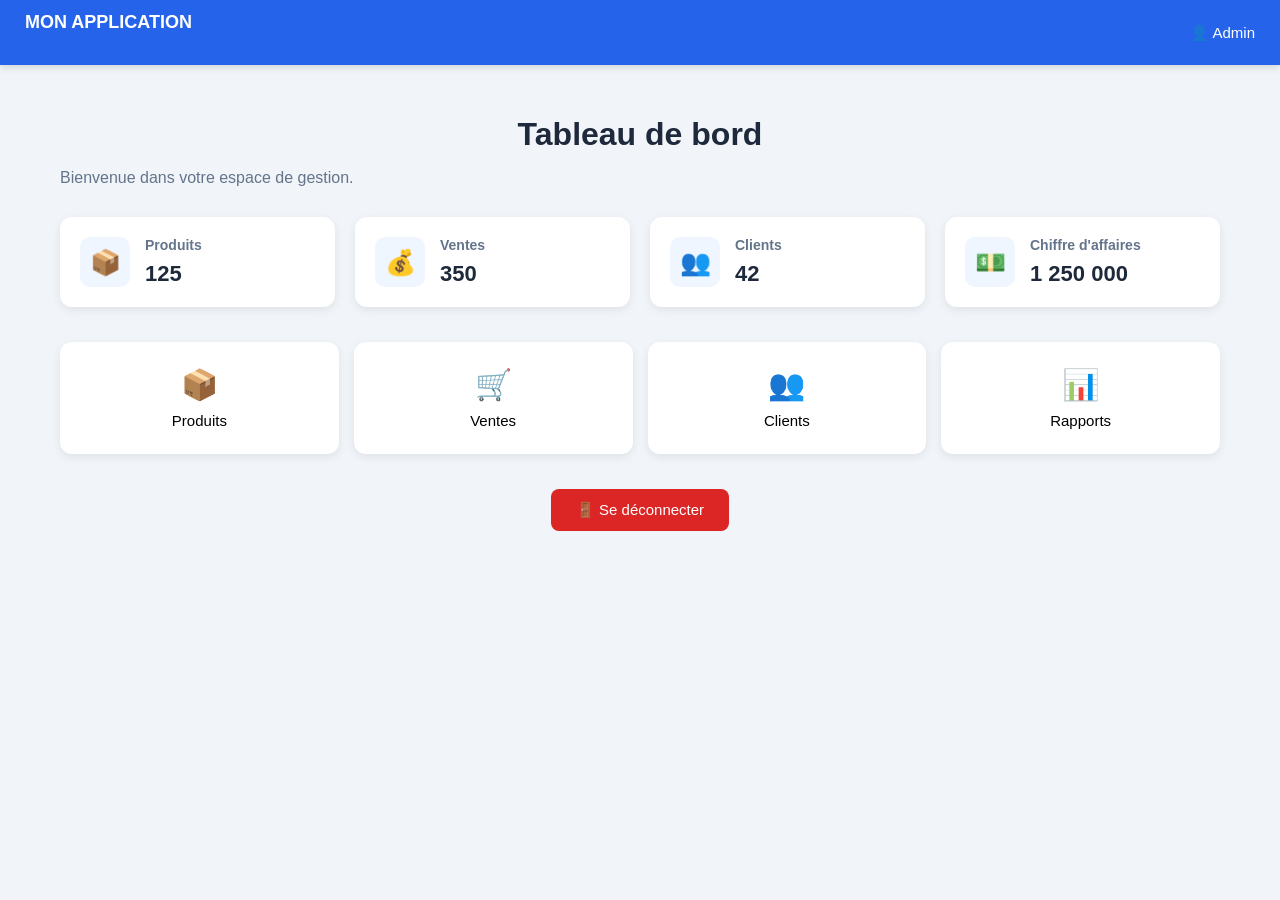
<file: dashboard.html>
<!DOCTYPE html>
<html lang="fr">

<head>

    <meta charset="UTF-8">

    <link rel="manifest" href="manifest.json">

<meta name="theme-color"
      content="#2563eb">

    <meta name="viewport"
          content="width=device-width, initial-scale=1.0">

    <meta name="theme-color"
          content="#2563eb">

    <title>Tableau de bord</title>

    <link rel="stylesheet"
          href="./style.css">

</head>

<body>

    <!-- En-tête -->
    <header class="topbar">

        <div class="logo">
            MON APPLICATION
        </div>

        <div class="user-info">
            👤 <span id="username">Admin</span>
        </div>

    </header>


    <!-- Contenu principal -->
    <main class="container">

        <h1>Tableau de bord</h1>

        <p class="welcome">
            Bienvenue dans votre espace de gestion.
        </p>


        <!-- Cartes statistiques -->
        <section class="cards">

            <div class="card">

                <div class="card-icon">
                    📦
                </div>

                <div>
                    <h3>Produits</h3>
                    <p>125</p>
                </div>

            </div>


            <div class="card">

                <div class="card-icon">
                    💰
                </div>

                <div>
                    <h3>Ventes</h3>
                    <p>350</p>
                </div>

            </div>


            <div class="card">

                <div class="card-icon">
                    👥
                </div>

                <div>
                    <h3>Clients</h3>
                    <p>42</p>
                </div>

            </div>


            <div class="card">

                <div class="card-icon">
                    💵
                </div>

                <div>
                    <h3>Chiffre d'affaires</h3>
                    <p>1 250 000</p>
                </div>

            </div>

        </section>


        <!-- Menu -->
        <section class="menu">

            <button onclick="ouvrirPage('produits')">
                📦
                <span>Produits</span>
            </button>

            <button onclick="ouvrirPage('ventes')">
                🛒
                <span>Ventes</span>
            </button>

            <button onclick="ouvrirPage('clients')">
                👥
                <span>Clients</span>
            </button>

            <button onclick="ouvrirPage('rapports')">
                📊
                <span>Rapports</span>
            </button>

        </section>


        <!-- Déconnexion -->
        <button id="logout"
                class="logout-button">

            🚪 Se déconnecter

        </button>

    </main>


    <script src="./script.js"></script>

</body>

</html>
</file>
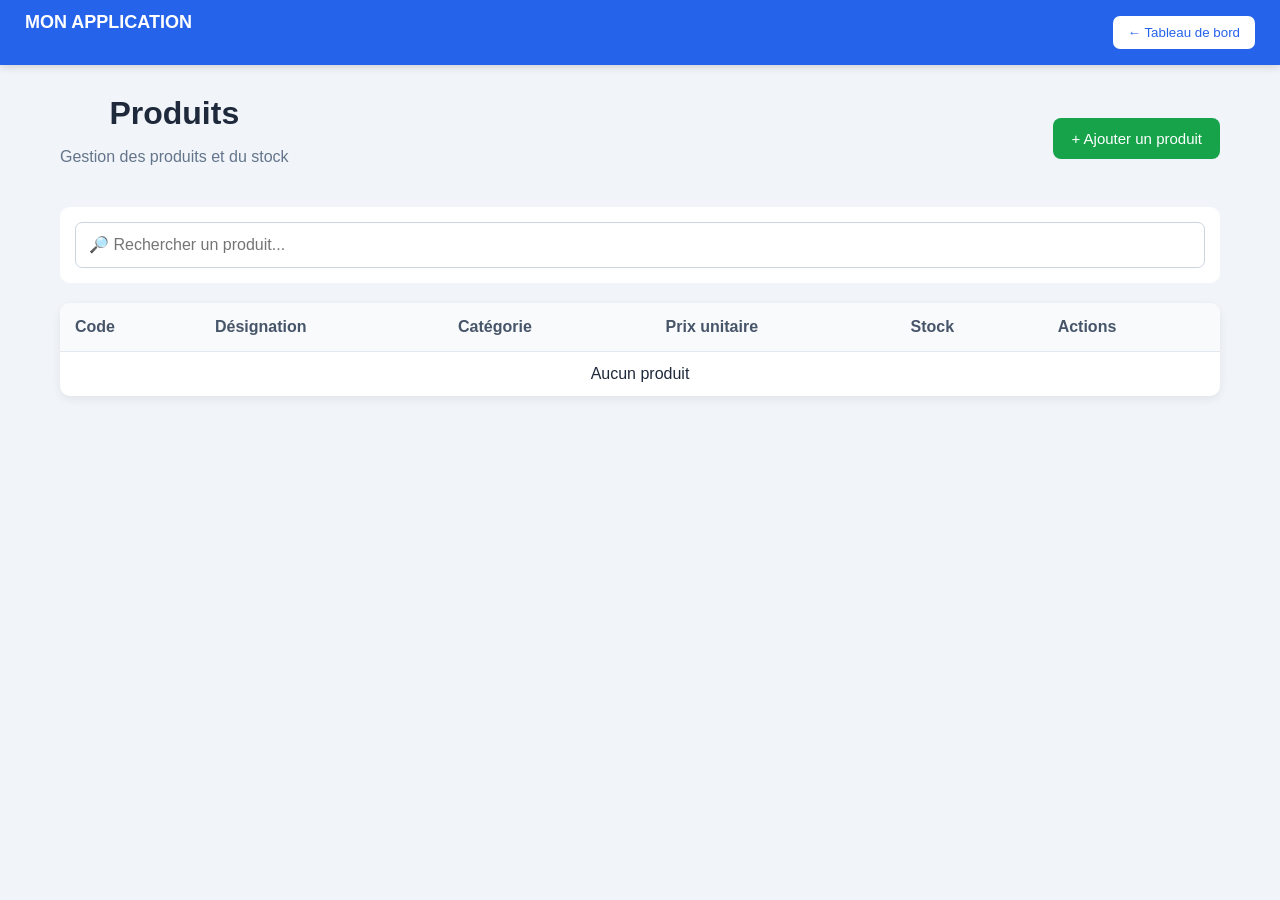
<file: produits.html>
<!DOCTYPE html>
<html lang="fr">

<head>

    <meta charset="UTF-8">
    <link rel="manifest" href="manifest.json">

<meta name="theme-color"
      content="#2563eb">

    <meta name="viewport"
          content="width=device-width, initial-scale=1.0">

    <title>Produits</title>

    <link rel="stylesheet"
          href="./style.css">

</head>

<body>

    <!-- EN-TÊTE -->

    <header class="topbar">

        <div class="logo">
            MON APPLICATION
        </div>

        <div>
            <button
                onclick="retourDashboard()"
                class="btn-retour">
                ← Tableau de bord
            </button>
        </div>

    </header>


    <!-- CONTENU -->

    <main class="container">

        <div class="page-header">

            <div>
                <h1>Produits</h1>

                <p>
                    Gestion des produits et du stock
                </p>
            </div>

            <button
                class="btn-ajouter"
                onclick="ouvrirFormulaire()">

                + Ajouter un produit

            </button>

        </div>


        <!-- RECHERCHE -->

        <div class="recherche">

            <input
                type="text"
                id="recherche"
                placeholder="🔎 Rechercher un produit..."
                oninput="rechercherProduit()">

        </div>


        <!-- TABLEAU -->

        <div class="table-container">

            <table>

                <thead>

                    <tr>

                        <th>Code</th>

                        <th>Désignation</th>

                        <th>Catégorie</th>

                        <th>Prix unitaire</th>

                        <th>Stock</th>

                        <th>Actions</th>

                    </tr>

                </thead>

                <tbody id="listeProduits">

                </tbody>

            </table>

        </div>

    </main>


    <!-- FENÊTRE AJOUT / MODIFICATION -->

    <div
        id="modal"
        class="modal">

        <div class="modal-content">

            <div class="modal-header">

                <h2 id="titreFormulaire">
                    Nouveau produit
                </h2>

                <button
                    onclick="fermerFormulaire()"
                    class="btn-fermer">
                    ×
                </button>

            </div>


            <form id="produitForm">


                <input
                    type="hidden"
                    id="indexProduit">


                <div class="form-group">

                    <label>
                        Code produit
                    </label>

                    <input
                        type="text"
                        id="code"
                        placeholder="Ex : P001"
                        required>

                </div>


                <div class="form-group">

                    <label>
                        Désignation
                    </label>

                    <input
                        type="text"
                        id="designation"
                        placeholder="Nom du produit"
                        required>

                </div>


                <div class="form-group">

                    <label>
                        Catégorie
                    </label>

                    <input
                        type="text"
                        id="categorie"
                        placeholder="Ex : Alimentaire"
                        required>

                </div>


                <div class="form-group">

                    <label>
                        Prix unitaire
                    </label>

                    <input
                        type="text"
                        id="prix"
                        placeholder="Ex : 15000"
                        required>

                </div>


                <div class="form-group">

                    <label>
                        Quantité en stock
                    </label>

                    <input
                        type="text"
                        id="stock"
                        placeholder="Ex : 25"
                        required>

                </div>


                <div class="form-actions">

                    <button
                        type="button"
                        onclick="fermerFormulaire()"
                        class="btn-annuler">

                        Annuler

                    </button>

                    <button
                        type="submit"
                        class="btn-enregistrer">

                        Enregistrer

                    </button>

                </div>

            </form>

        </div>

    </div>


    <script src="./script.js"></script>

</body>

</html>
</file>
<file: style.css>
* {
  box-sizing: border-box;
}

body {
  margin: 0;
  font-family: Arial, sans-serif;
  background: #f1f5f9;
}

.login-container {
  min-height: 100vh;

  display: flex;
  justify-content: center;
  align-items: center;

  padding: 20px;
}

.login-card {
  width: 100%;
  max-width: 420px;

  background: white;

  padding: 35px;

  border-radius: 15px;

  box-shadow: 0 10px 30px rgba(0, 0, 0, 0.1);
}

.logo {
  text-align: center;
  margin-bottom: 20px;
}

.logo img {
  width: 80px;
  height: 80px;
  object-fit: contain;
}

h1 {
  text-align: center;
  margin-bottom: 8px;
  color: #1e293b;
}

.subtitle {
  text-align: center;
  color: #64748b;
  margin-bottom: 30px;
}

.form-group {
  margin-bottom: 20px;
}

.form-group label {
  display: block;
  margin-bottom: 7px;
  font-weight: bold;
  color: #334155;
}

.form-group input {
  width: 100%;
  padding: 13px;

  border: 1px solid #cbd5e1;
  border-radius: 8px;

  font-size: 16px;

  outline: none;
}

.form-group input:focus {
  border-color: #2563eb;
}

.password-container {
  position: relative;
}

.password-container input {
  padding-right: 50px;
}

.password-container button {
  position: absolute;

  right: 5px;
  top: 50%;

  transform: translateY(-50%);

  border: none;
  background: transparent;

  cursor: pointer;

  font-size: 18px;
}

.login-options {
  display: flex;
  justify-content: space-between;
  align-items: center;

  margin-bottom: 25px;

  font-size: 14px;
}

.login-options a {
  color: #2563eb;
  text-decoration: none;
}

.btn-login {
  width: 100%;

  padding: 14px;

  border: none;
  border-radius: 8px;

  background: #2563eb;
  color: white;

  font-size: 16px;
  font-weight: bold;

  cursor: pointer;
}

.btn-login:hover {
  background: #1d4ed8;
}

#message {
  margin-top: 15px;
  text-align: center;
}

/*-------DASHBOARD-----------*/

* {
  box-sizing: border-box;
}

body {
  margin: 0;

  font-family: Arial, sans-serif;

  background: #f1f5f9;

  color: #1e293b;
}

/* =========================
   BARRE DU HAUT
========================= */

.topbar {
  height: 65px;

  background: #2563eb;

  color: white;

  display: flex;

  justify-content: space-between;

  align-items: center;

  padding: 0 25px;

  box-shadow: 0 2px 8px rgba(0, 0, 0, 0.15);
}

.logo {
  font-size: 18px;

  font-weight: bold;
}

.user-info {
  font-size: 15px;
}

/* =========================
   CONTENU
========================= */

.container {
  max-width: 1100px;

  margin: auto;

  padding: 30px 20px;
}

h1 {
  margin-bottom: 5px;
}

.welcome {
  color: #64748b;

  margin-bottom: 30px;
}

/* =========================
   CARTES
========================= */

.cards {
  display: grid;

  grid-template-columns: repeat(4, 1fr);

  gap: 20px;

  margin-bottom: 35px;
}

.card {
  background: white;

  border-radius: 12px;

  padding: 20px;

  display: flex;

  align-items: center;

  gap: 15px;

  box-shadow: 0 3px 10px rgba(0, 0, 0, 0.08);
}

.card-icon {
  width: 50px;

  height: 50px;

  border-radius: 10px;

  background: #eff6ff;

  display: flex;

  align-items: center;

  justify-content: center;

  font-size: 25px;
}

.card h3 {
  margin: 0 0 8px;

  font-size: 14px;

  color: #64748b;
}

.card p {
  margin: 0;

  font-size: 22px;

  font-weight: bold;
}

/* =========================
   MENU
========================= */

.menu {
  display: grid;

  grid-template-columns: repeat(4, 1fr);

  gap: 15px;
}

.menu button {
  border: none;

  background: white;

  padding: 25px 15px;

  border-radius: 12px;

  cursor: pointer;

  font-size: 30px;

  box-shadow: 0 3px 10px rgba(0, 0, 0, 0.08);

  transition: 0.2s;
}

.menu button:hover {
  background: #2563eb;

  color: white;

  transform: translateY(-3px);
}

.menu button span {
  display: block;

  font-size: 15px;

  margin-top: 10px;
}

/* =========================
   DECONNEXION
========================= */

.logout-button {
  display: block;

  margin: 35px auto 0;

  padding: 12px 25px;

  border: none;

  border-radius: 8px;

  background: #dc2626;

  color: white;

  cursor: pointer;

  font-size: 15px;
}

.logout-button:hover {
  background: #b91c1c;
}

/* =========================
   MOBILE
========================= */

@media (max-width: 700px) {
  .cards {
    grid-template-columns: repeat(2, 1fr);
  }

  .menu {
    grid-template-columns: repeat(2, 1fr);
  }
}

@media (max-width: 450px) {
  .cards {
    grid-template-columns: 1fr;
  }

  .menu {
    grid-template-columns: 1fr 1fr;
  }

  .topbar {
    padding: 0 15px;
  }

  .logo {
    font-size: 14px;
  }
}
/*----PRODUITS-------*/

* {
  box-sizing: border-box;
}

body {
  margin: 0;

  font-family: Arial, sans-serif;

  background: #f1f5f9;

  color: #1e293b;
}

/* =========================
   BARRE DU HAUT
========================= */

.topbar {
  height: 65px;

  background: #2563eb;

  color: white;

  display: flex;

  align-items: center;

  justify-content: space-between;

  padding: 0 25px;
}

.logo {
  font-weight: bold;

  font-size: 18px;
}

.btn-retour {
  border: none;

  background: white;

  color: #2563eb;

  padding: 9px 15px;

  border-radius: 7px;

  cursor: pointer;
}

/* =========================
   CONTENU
========================= */

.container {
  max-width: 1200px;

  margin: auto;

  padding: 30px 20px;
}

.page-header {
  display: flex;

  justify-content: space-between;

  align-items: center;

  margin-bottom: 25px;
}

.page-header h1 {
  margin: 0;
}

.page-header p {
  color: #64748b;
}

/* =========================
   BOUTON AJOUTER
========================= */

.btn-ajouter {
  border: none;

  background: #16a34a;

  color: white;

  padding: 12px 18px;

  border-radius: 8px;

  cursor: pointer;

  font-size: 15px;
}

/* =========================
   RECHERCHE
========================= */

.recherche {
  background: white;

  padding: 15px;

  border-radius: 10px;

  margin-bottom: 20px;
}

.recherche input {
  width: 100%;

  padding: 13px;

  border: 1px solid #cbd5e1;

  border-radius: 7px;

  font-size: 16px;
}

/* =========================
   TABLEAU
========================= */

.table-container {
  background: white;

  border-radius: 10px;

  overflow-x: auto;

  box-shadow: 0 3px 10px rgba(0, 0, 0, 0.07);
}

table {
  width: 100%;

  border-collapse: collapse;
}

th {
  background: #f8fafc;

  padding: 15px;

  text-align: left;

  color: #475569;
}

td {
  padding: 13px 15px;

  border-top: 1px solid #e2e8f0;
}

/* =========================
   ACTIONS
========================= */

.btn-modifier {
  background: #2563eb;

  color: white;

  border: none;

  padding: 7px 10px;

  border-radius: 5px;

  cursor: pointer;
}

.btn-supprimer {
  background: #dc2626;

  color: white;

  border: none;

  padding: 7px 10px;

  border-radius: 5px;

  cursor: pointer;

  margin-left: 5px;
}

/* =========================
   MODAL
========================= */

.modal {
  display: none;

  position: fixed;

  inset: 0;

  background: rgba(0, 0, 0, 0.5);

  align-items: center;

  justify-content: center;

  padding: 20px;
}

.modal-content {
  background: white;

  width: 100%;

  max-width: 500px;

  border-radius: 12px;

  padding: 25px;
}

.modal-header {
  display: flex;

  justify-content: space-between;

  align-items: center;

  margin-bottom: 20px;
}

.btn-fermer {
  border: none;

  background: none;

  font-size: 28px;

  cursor: pointer;
}

/* =========================
   FORMULAIRE
========================= */

.form-group {
  margin-bottom: 17px;
}

.form-group label {
  display: block;

  margin-bottom: 6px;

  font-weight: bold;
}

.form-group input {
  width: 100%;

  padding: 11px;

  border: 1px solid #cbd5e1;

  border-radius: 7px;

  font-size: 15px;
}

.form-actions {
  display: flex;

  justify-content: flex-end;

  gap: 10px;

  margin-top: 25px;
}

.btn-annuler {
  border: none;

  background: #64748b;

  color: white;

  padding: 10px 18px;

  border-radius: 7px;

  cursor: pointer;
}

.btn-enregistrer {
  border: none;

  background: #16a34a;

  color: white;

  padding: 10px 18px;

  border-radius: 7px;

  cursor: pointer;
}

/* =========================
   MOBILE
========================= */

@media (max-width: 650px) {
  .page-header {
    flex-direction: column;

    align-items: stretch;

    gap: 15px;
  }

  .btn-ajouter {
    width: 100%;
  }

  th,
  td {
    white-space: nowrap;
  }
}
</file>
